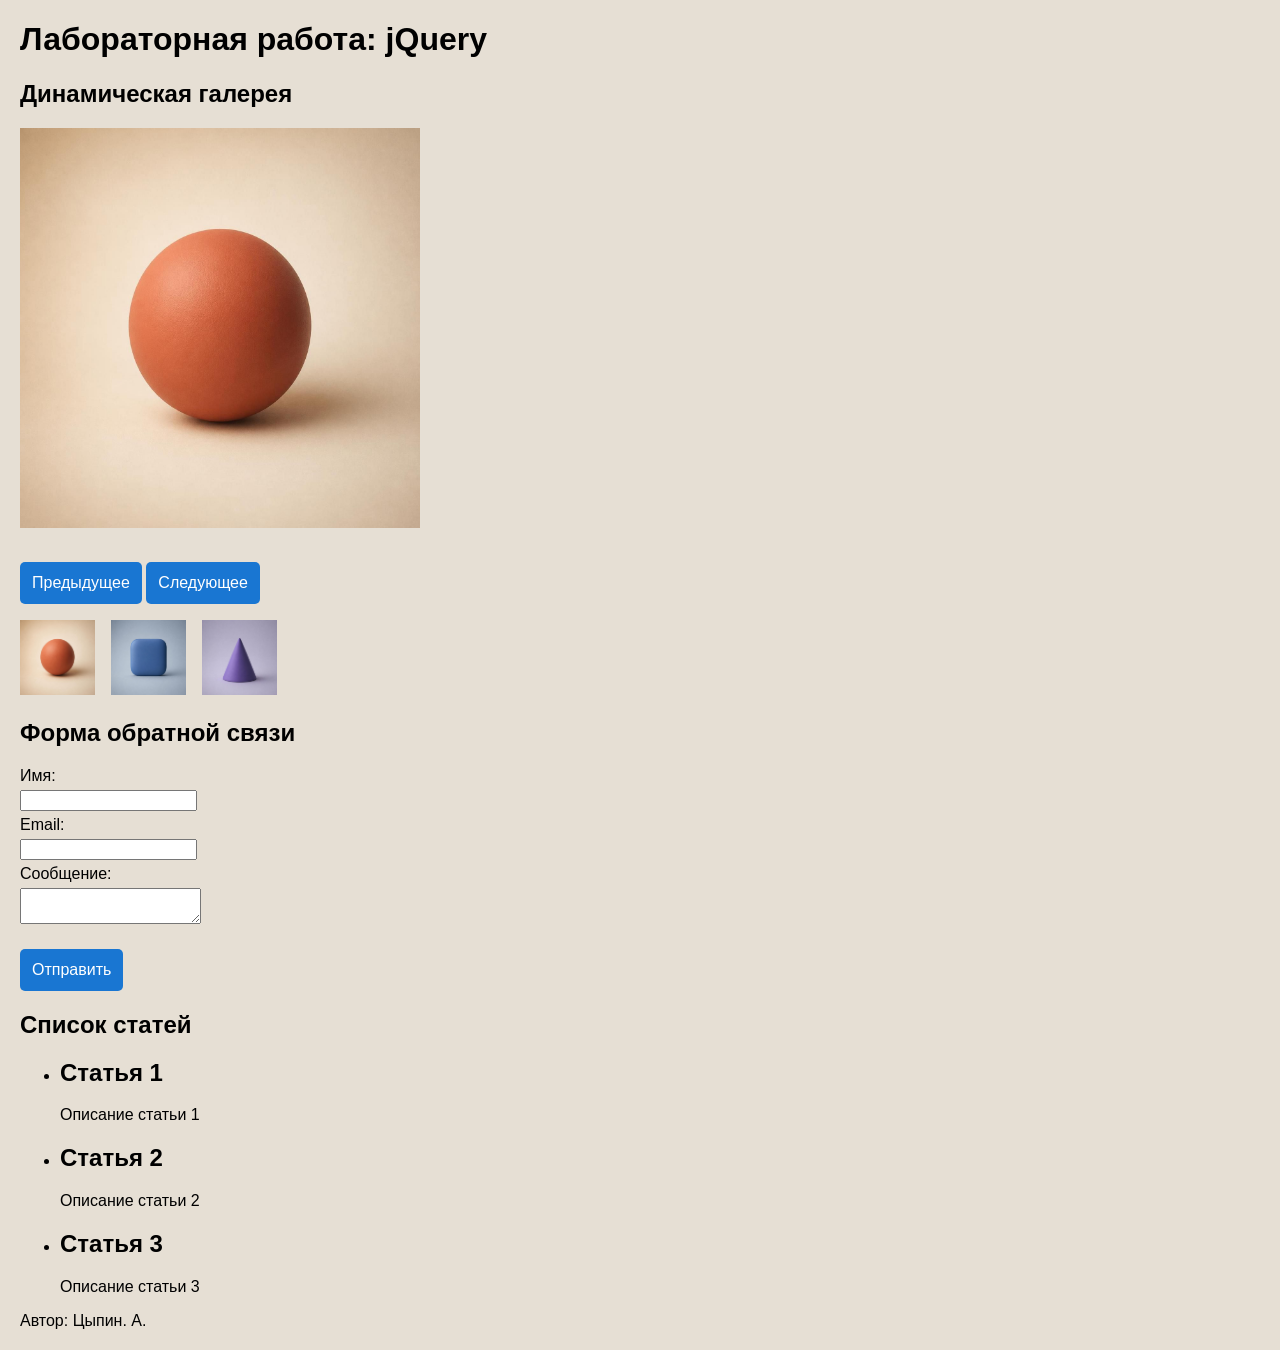
<file: Алгоритмизация/Задания/1/index.html>
<!DOCTYPE html> 
<html lang="ru"> 
<head> 
<meta charset="UTF-8"> 
<meta name="viewport" content="width=device-width, initial-scale=1.0"> 
<title>Лабораторная работа: jQuery</title> 
<link rel="stylesheet" href="style.css"> 
<script src="https://code.jquery.com/jquery-3.7.0.min.js" defer></script>
<script src="script.js" defer></script> 
</head> 
<body style="background-color: #e6dfd4;"> 
    <header> 
        <h1>Лабораторная работа: jQuery</h1> 
    </header> 
    <main> 
        <section > 
            <h2>Динамическая галерея</h2> 
            <div id="gallery"> 
                <img id="main-image" src="image1.jpg" alt="Изображение 1"> 
                <div class="controls"> 
                    <button id="prev-btn">Предыдущее</button> 
                    <button id="next-btn">Следующее</button> 
                </div> 
                <ul id="image-list"></ul> 
            </div> 
        </section> 
        <section> 
            <h2>Форма обратной связи</h2> 
            <form id="feedback-form"> 
                <label for="name">Имя:</label> 
                <input type="text" id="name"> 
                <label for="email">Email:</label> 
                <input type="text" id="email"> 
                <label for="message">Сообщение:</label> 
                <textarea id="message"></textarea> 
                <button type="submit">Отправить</button> 
                <p id="message-box" class="hidden"></p> 
            </form> 
        </section> 
        <section> 
            <h2>Список статей</h2> 
            <ul id="article-list"><script></script></ul> 
        </section> 
    </main> 
    <footer> 
        <p>Автор: Цыпин. А.</p>
    </footer> 
    <script src="script.js"></script> 
</body> 
</html>
</file>
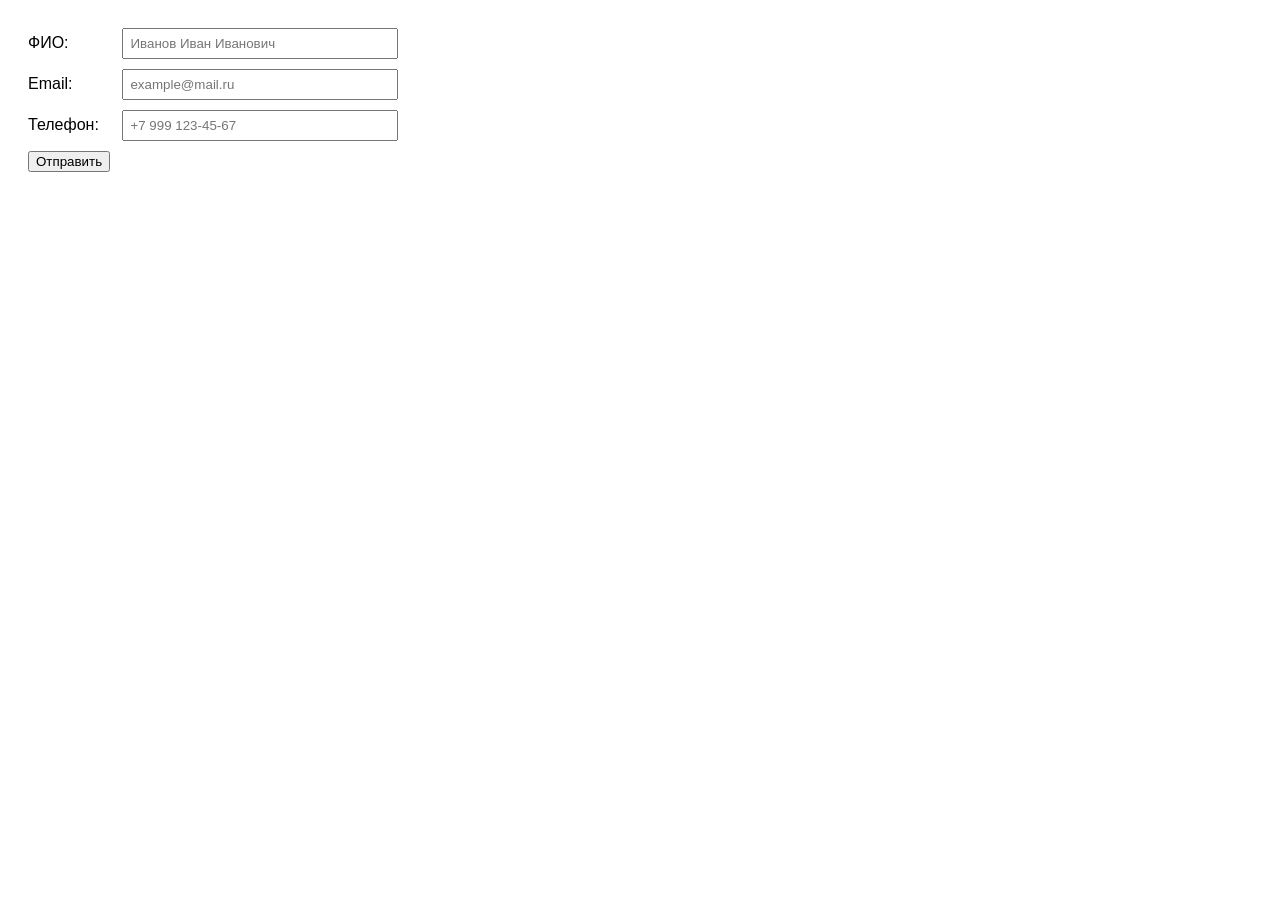
<file: dfds/form.html>
<!DOCTYPE html>
<html lang="ru">
<head>
  <meta charset="UTF-8" />
  <title>Задание — AJAX POST форма заявки</title>
  <style>
    body { font-family: Arial, sans-serif; padding: 20px; }
    .row { margin-bottom: 10px; }
    label { display: inline-block; width: 90px; }
    input { padding: 6px; width: 260px; }
    #result { margin-top: 12px; font-weight: bold; }
  </style>
</head>
<body>

  <div class="row">
    <label>ФИО:</label>
    <input type="text" id="fio" placeholder="Иванов Иван Иванович" />
  </div>

  <div class="row">
    <label>Email:</label>
    <input type="email" id="email" placeholder="example@mail.ru" />
  </div>

  <div class="row">
    <label>Телефон:</label>
    <input type="text" id="phone" placeholder="+7 999 123-45-67" />
  </div>

  <button id="sendBtn">Отправить</button>

  <div id="result"></div>

  <script>
    // Простая валидация email на клиенте
    function isValidEmail(v) {
      return /^[^\s@]+@[^\s@]+\.[^\s@]+$/.test(v);
    }

    document.getElementById('sendBtn').addEventListener('click', function() {
      var fio = document.getElementById('fio').value.trim();
      var email = document.getElementById('email').value.trim();
      var phone = document.getElementById('phone').value.trim();

      // Клиентская валидация
      if (!fio) {
        document.getElementById('result').textContent = 'Ошибка: заполните поле ФИО';
        return;
      }
      if (!email || !isValidEmail(email)) {
        document.getElementById('result').textContent = 'Ошибка: введите корректный email';
        return;
      }
      if (!phone) {
        document.getElementById('result').textContent = 'Ошибка: заполните поле телефона';
        return;
      }

      var params = new URLSearchParams();
      params.append('fio', fio);
      params.append('email', email);
      params.append('phone', phone);

      fetch('mail.php', {
        method: 'POST',
        headers: {
          'Content-Type': 'application/x-www-form-urlencoded; charset=UTF-8'
        },
        body: params.toString()
      })
      .then(function(res) {
        if (!res.ok) {
          return res.text().then(function(text) {
            throw new Error(text || 'Ошибка на сервере');
          });
        }
        return res.text();
      })
      .then(function(text) {
        document.getElementById('result').textContent = text;
      })
      .catch(function(err) {
        document.getElementById('result').textContent = 'Ошибка: ' + err.message;
      });
    });
  </script>
</body>
</html>
</file>
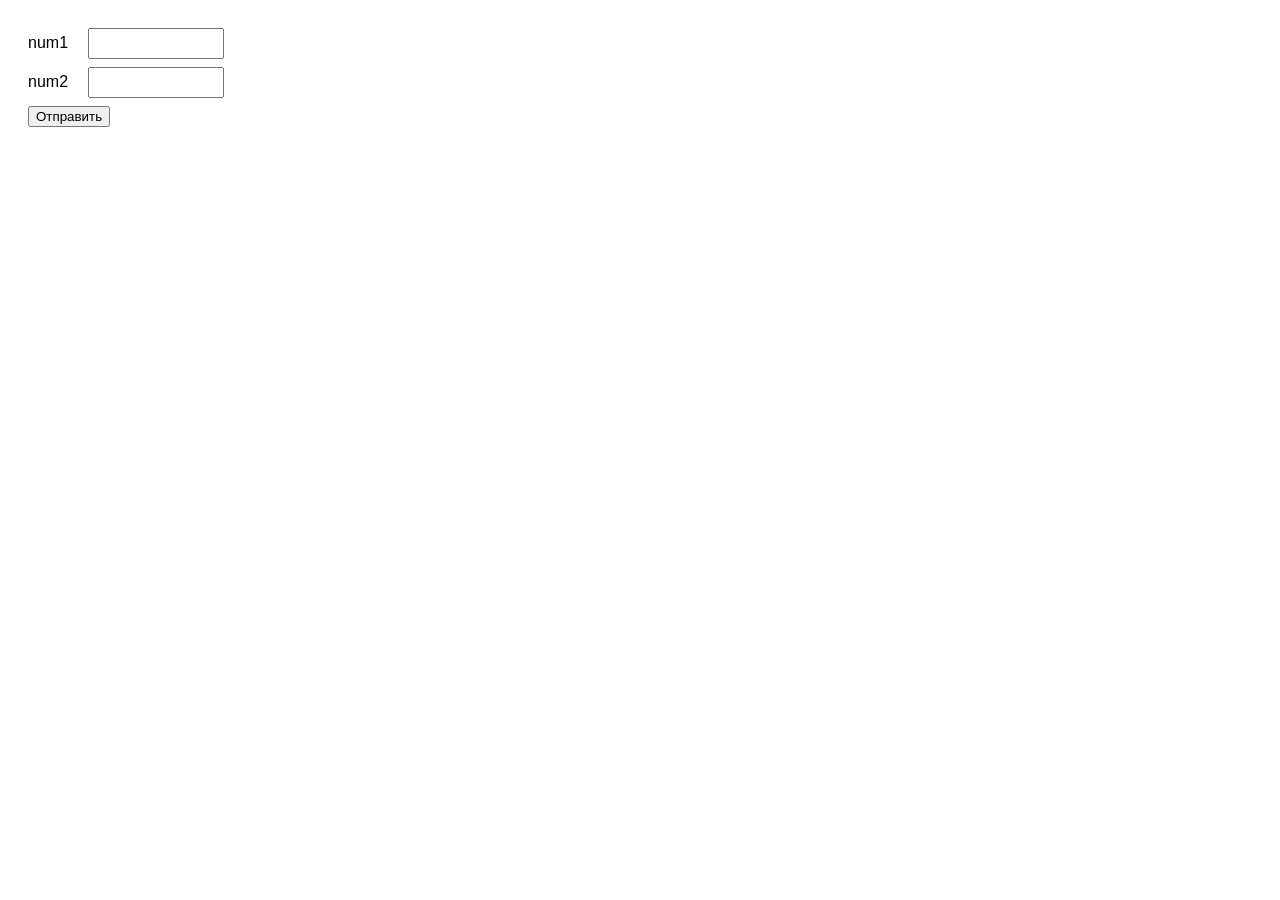
<file: dfds/sum.html>
<!DOCTYPE html>
<html lang="ru">
<head>
  <meta charset="UTF-8" />
  <title>Задание 1 — AJAX POST</title>
  <style>
    body { font-family: Arial, sans-serif; padding: 20px; }
    .row { margin-bottom: 8px; }
    label { display: inline-block; width: 60px; }
    input { padding: 6px; width: 120px; }
    #result { margin-top: 12px; font-weight: bold; }
  </style>
</head>
<body>
  <div class="row">
    <label>num1</label><input type="text" id="num1" />
  </div>
  <div class="row">
    <label>num2</label><input type="text" id="num2" />
  </div>
  <button id="sendBtn">Отправить</button>
  <div id="result"></div>

  <script>
    document.getElementById('sendBtn').addEventListener('click', function() {
      var n1 = document.getElementById('num1').value;
      var n2 = document.getElementById('num2').value;

      // Формируем параметры как URL-кодированную форму
      var params = new URLSearchParams();
      params.append('num1', n1);
      params.append('num2', n2);

      fetch('a1.php', {
        method: 'POST',
        headers: {
          'Content-Type': 'application/x-www-form-urlencoded; charset=UTF-8'
        },
        body: params.toString()
      })
      .then(function(res) {
        if (!res.ok) {
          // Попробуем показать текст ошибки
          return res.text().then(function(text) {
            throw new Error(text || 'Ошибка на сервере');
          });
        }
        return res.text();
      })
      .then(function(text) {
        document.getElementById('result').textContent = 'Сумма: ' + text;
      })
      .catch(function(err) {
        document.getElementById('result').textContent = 'Ошибка: ' + err.message;
      });
    });
  </script>
</body>
</html>
</file>
<file: Алгоритмизация/Задания/1/style.css>
body {
    font-family: sans-serif;
    margin: 20px;
}

#gallery {
    width: 400px;
    margin-bottom: 20px;
}

#main-image {
    width: 100%;
}

.controls {
    margin-top: 10px;
}

#feedback-form label, #feedback-form input, #feedback-form textarea {
    display: block;
    margin-bottom: 5px;
}

#message-box {
    width: 20%;
    padding: 10px;
    margin-top: 10px;
    border: 1px solid #000;
    background-color: lightgreen;
}

button {
    margin-top: 20px;
    padding: 12px;
    border: none;
    border-radius: 5px;
    background-color: #1976d2;
    color: white;
    font-size: 16px;
    cursor: pointer;
}

button:hover {
    background-color: #125ca1;
}

.hidden {
    display: none;
}

#image-list {
    padding-left: 0px;
    display: flex;
    flex-direction: row;    
    gap: 1pc;
    list-style-type: none;
}
</file>
